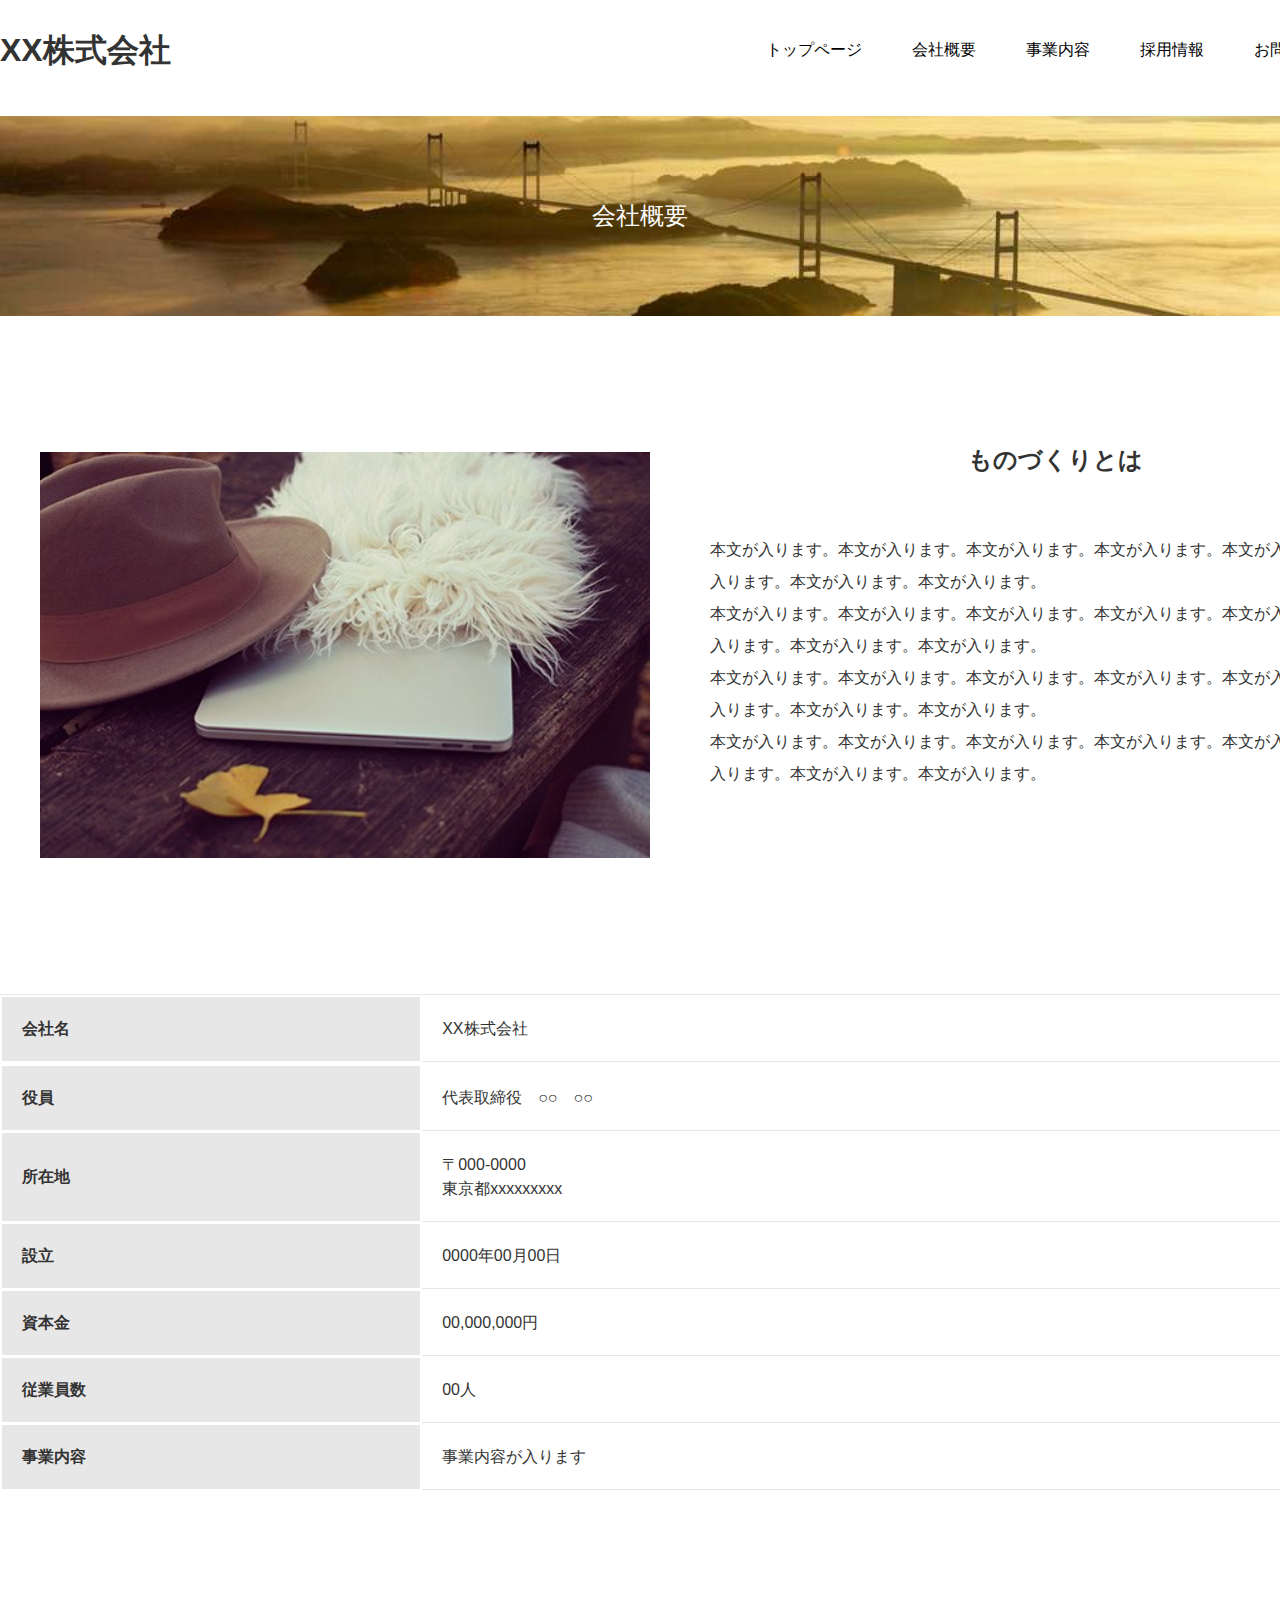
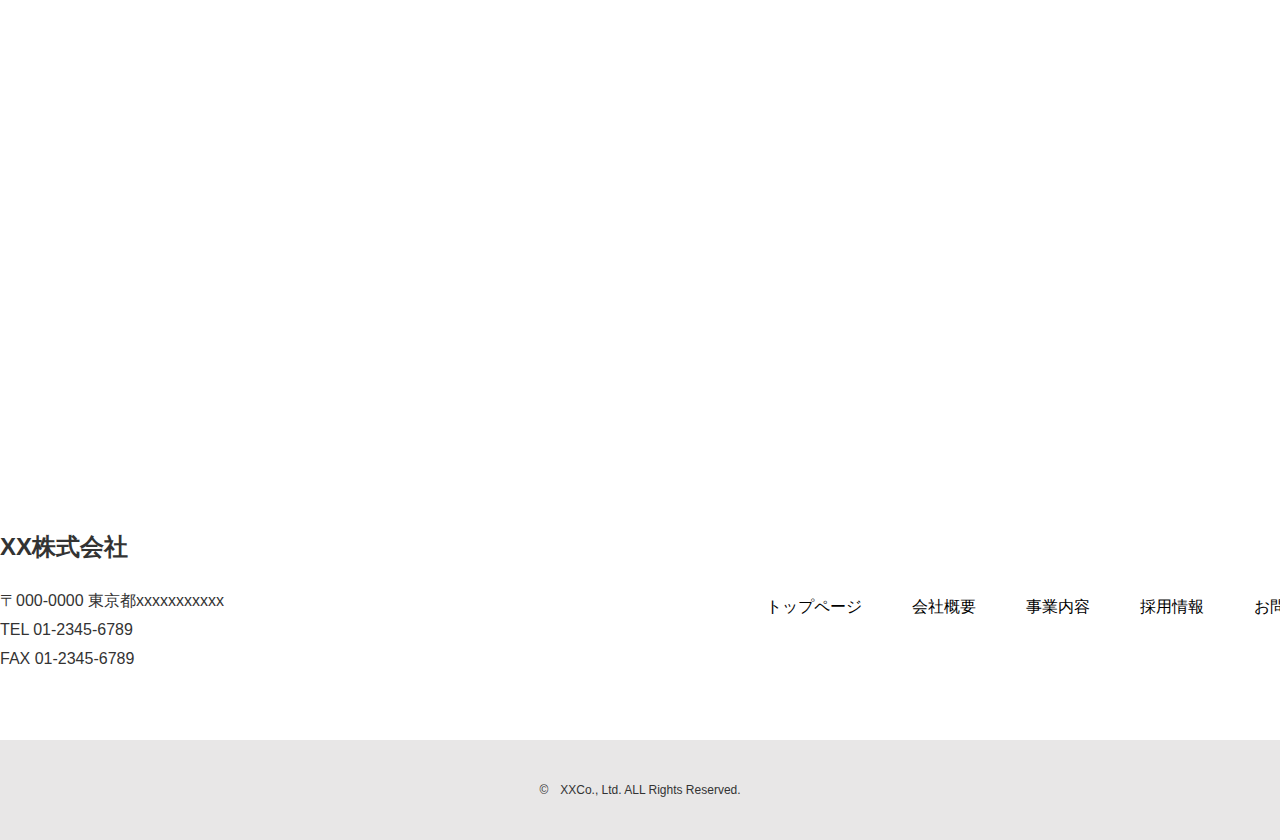
<file: company.html>
<!DOCTYPE html>
<html lang="ja">
<head>
    <meta charset="UTF-8">
    <title>Document</title>
    <link rel="stylesheet" href="style.css">
</head>
<body>
    <header class="header">
        <div class="content-wrapper header-nav">
            <h1>XX株式会社</h1>
            <nav>
                <ul>
                    <li><a href="index.html">トップページ</a></li>
                    <li><a href="company.html">会社概要</a></li>
                    <li><a href="work.html">事業内容</a></li>
                    <li><a href="recruit.html">採用情報</a></li>
                    <li><a href="contact.html">お問い合わせ</a></li>
                </ul>
            </nav>
        </div>
    </header>
    <section class="subvisual">
        <h1>会社概要</h1>
    </section>
    <main>
        <section class="company-greeting">
            <div class="content-wrapper">
                <div class="contents">
                    <figure><img src="images/IMG_7955_s.jpg" alt=""></figure>
                    <div class="content">
                        <h2>ものづくりとは</h2>
                        <p>本文が入ります。本文が入ります。本文が入ります。本文が入ります。本文が入ります。本文が入ります。本文が入ります。本文が入ります。<br>
                        本文が入ります。本文が入ります。本文が入ります。本文が入ります。本文が入ります。本文が入ります。本文が入ります。本文が入ります。<br>
                        本文が入ります。本文が入ります。本文が入ります。本文が入ります。本文が入ります。本文が入ります。本文が入ります。本文が入ります。<br>
                        本文が入ります。本文が入ります。本文が入ります。本文が入ります。本文が入ります。本文が入ります。本文が入ります。本文が入ります。
                        </p>       　
                    </div>
                </div>
            </div>
        </section>
        <section class="company-profile">
            <div class="content-wrapper">
                <table class="company">
                    <tbody>
                        <tr>
                            <th>会社名</th>
                            <td>XX株式会社</td>
                        </tr>
                        <tr>
                            <tr>
                                <th>役員</th>
                                <td>代表取締役　○○　○○</td>
                            </tr>
                            <th>所在地</th>
                            <td>〒000-0000<br>東京都xxxxxxxxx</td>
                        </tr>
                        <tr>
                            <th>設立</th>
                            <td>0000年00月00日</td>
                        </tr>
                        <tr>
                            <th>資本金</th>
                            <td>00,000,000円</td>
                        </tr>
                        <tr>
                            <th>従業員数</th>
                            <td>00人</td>
                        </tr>
                        <tr>
                            <th>事業内容</th>
                            <td>事業内容が入ります</td>
                        </tr>
                    </tbody>                            
                </table>
            </div>
        </section>
        <section class="company-map">
            <iframe src="https://www.google.com/maps/embed?pb=!1m18!1m12!1m3!1d7709.945484652598!2d139.71277001046104!3d35.6614186038692!2m3!1f0!2f0!3f0!3m2!1i1024!2i768!4f13.1!3m3!1m2!1s0x60188b60dd0ff66f%3A0x992c21cfb93704c2!2z44Kk44Oz44K544K_44Oz44K5!5e0!3m2!1sja!2sjp!4v1595662898975!5m2!1sja!2sjp" width="100%" height="450" frameborder="0" style="border:0;" allowfullscreen="" aria-hidden="false" tabindex="0"></iframe>
        </section>
    </main>
    <footer class="footer">
        <div class="content-wrapper">
            <div class="address">
                <h2>XX株式会社</h2>
                <p>〒000-0000
                東京都xxxxxxxxxxx<br>
                TEL 01-2345-6789<br>
                FAX 01-2345-6789
                </p>
            </div>

            <ul>
                <li><a href="index.html">トップページ</a></li>
                <li><a href="company.html">会社概要</a></li>
                <li><a href="work.html">事業内容</a></li>
                <li><a href="recruit.html">採用情報</a></li>
                <li><a href="contact.html">お問い合わせ</a></li>
            </ul>
        </div>
        <div class="copylight">
            <p>©　XXCo., Ltd. ALL Rights Reserved.</p>
        </div>
    </footer>
</body>
</html>
</file>
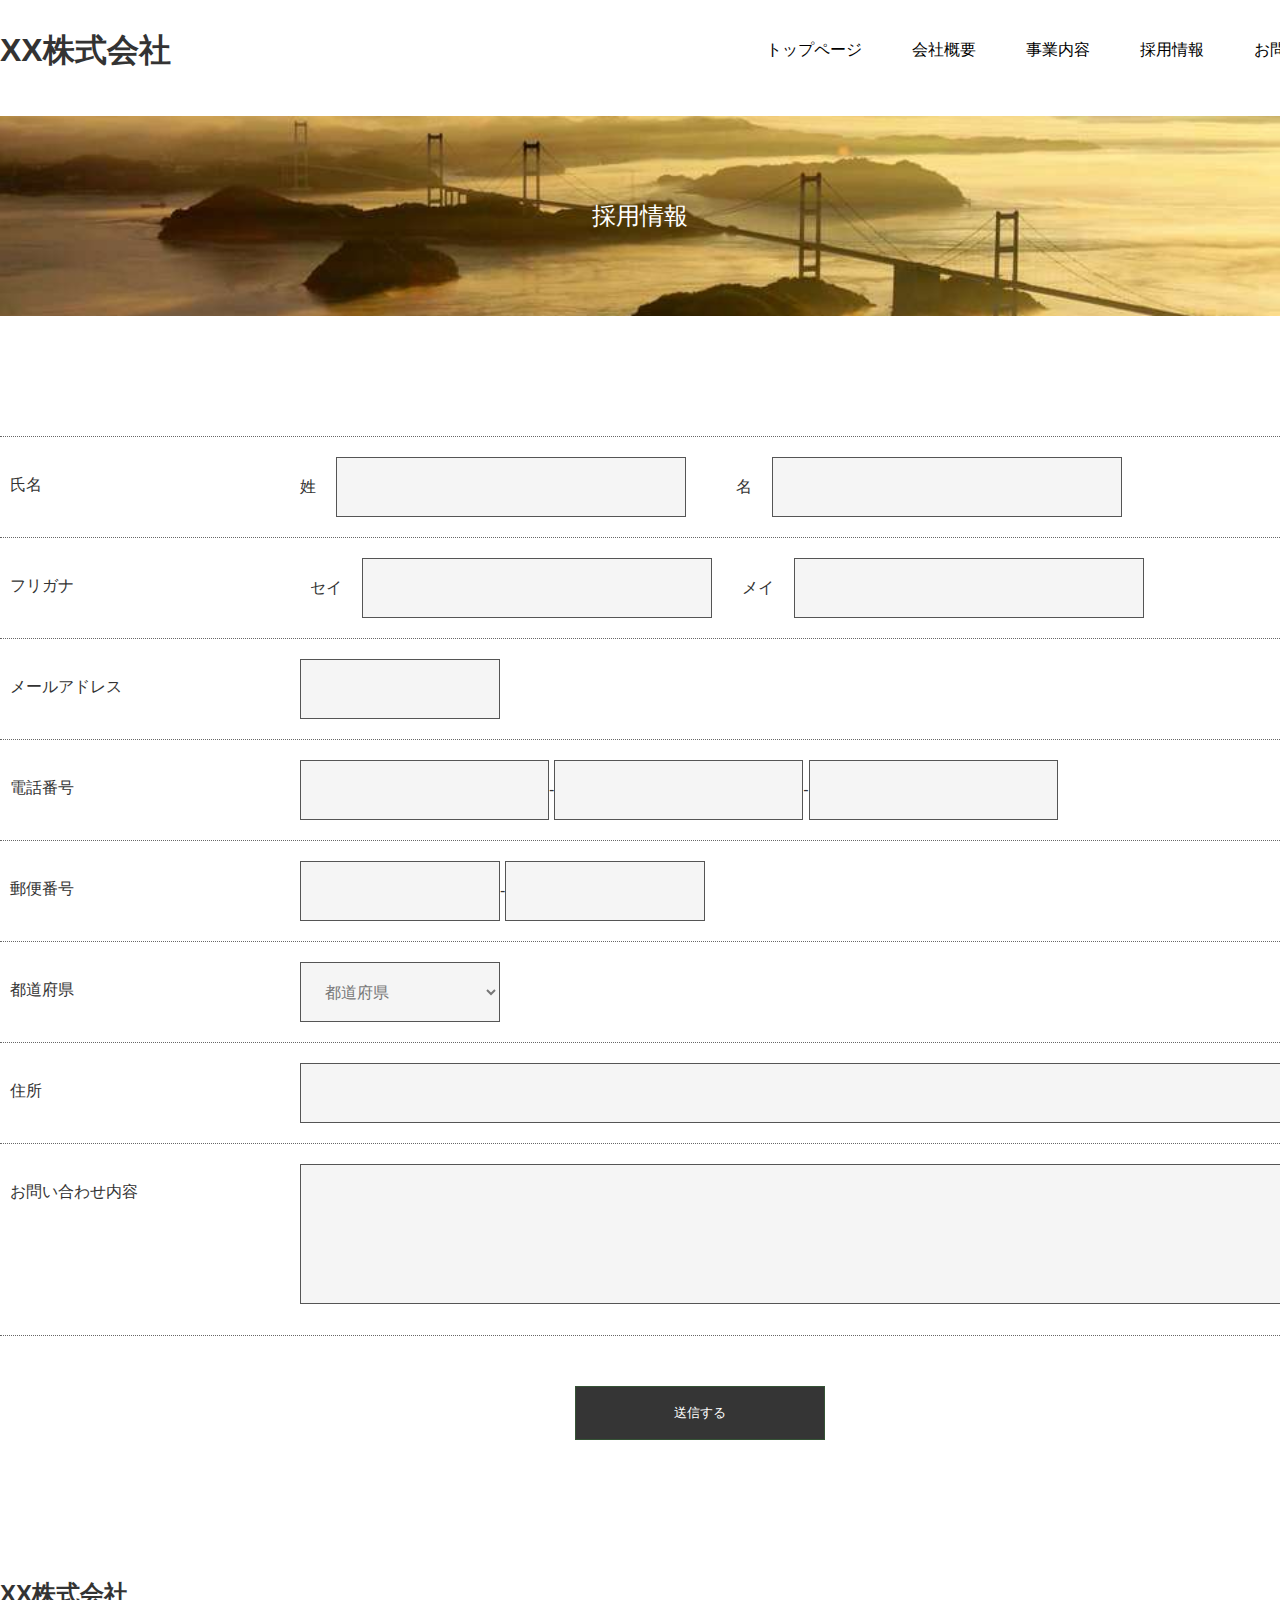
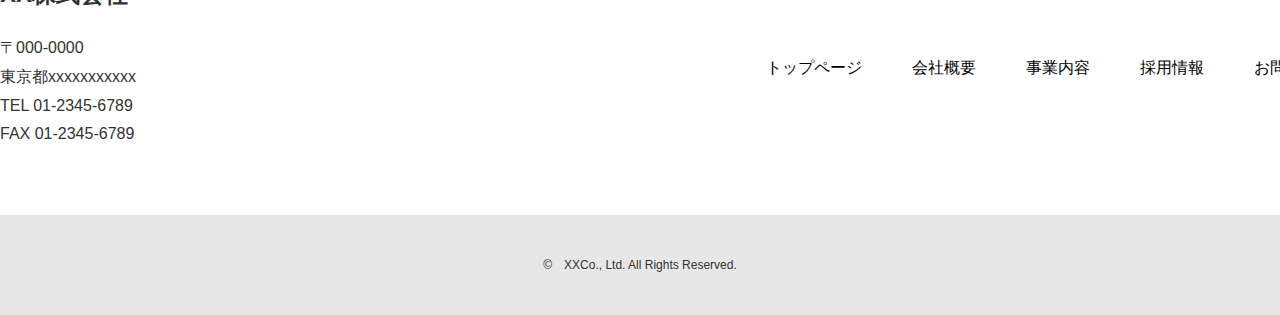
<file: contact.html>
<!DOCTYPE html>
<html lang="ja">
<head>
    <meta charset="UTF-8">
    <title>Document</title>
    <link rel="stylesheet" href="style.css">
</head>
<body>
    <header class="header">
        <div class="content-wrapper header-nav">
            <h1>XX株式会社</h1>
            <nav>
                <ul>
                    <li><a href="index.html">トップページ</a></li>
                    <li><a href="company.html">会社概要</a></li>
                    <li><a href="work.html">事業内容</a></li>
                    <li><a href="recruit.html">採用情報</a></li>
                    <li><a href="contact.html">お問い合わせ</a></li>
                </ul>
            </nav>
        </div>
    </header>
    <section class="subvisual">
        <h1>採用情報</h1>
    </section>

    <main>
        <article class="form">
            <form class="content-wrapper">
                <dl class="name">
                    <dt>氏名</dt>
                    <dd>
                        <span>姓</span><input type="text"><span>名</span><input type="text">
                    </dd>
                </dl>
                <dl class="furigana">
                    <dt>フリガナ</dt>
                    <dd>
                        <span>セイ</span><input type="text"><span>メイ</span><input type="text">
                    </dd>
                </dl>
                <dl class="mail">
                    <dt>メールアドレス</dt>
                    <dd>
                        <input type="text">
                    </dd>
                </dl>
                <dl class="tel">
                    <dt>電話番号</dt>
                    <dd>
                        <input type="text"><span>-</span><input type="text"><span>-</span><input type="text">
                    </dd>
                </dl>
                <dl class="zip">
                    <dt>郵便番号</dt>
                    <dd>
                        <input type="text"><span>-</span><input type="text">
                    </dd>
                </dl>
                <dl class="pref">
                    <dt>都道府県</dt>
                    <dd>
                        <select>
                        <option value="" selected="">都道府県</option>
                        <option value="北海道">北海道</option>
                        <option value="青森県">青森県</option>
                        <option value="岩手県">岩手県</option>
                        <option value="宮城県">宮城県</option>
                        <option value="秋田県">秋田県</option>
                        <option value="山形県">山形県</option>
                        <option value="福島県">福島県</option>
                        <option value="茨城県">茨城県</option>
                        <option value="栃木県">栃木県</option>
                        <option value="群馬県">群馬県</option>
                        <option value="埼玉県">埼玉県</option>
                        <option value="千葉県">千葉県</option>
                        <option value="東京都">東京都</option>
                        <option value="神奈川県">神奈川県</option>
                        <option value="新潟県">新潟県</option>
                        <option value="富山県">富山県</option>
                        <option value="石川県">石川県</option>
                        <option value="福井県">福井県</option>
                        <option value="山梨県">山梨県</option>
                        <option value="長野県">長野県</option>
                        <option value="岐阜県">岐阜県</option>
                        <option value="静岡県">静岡県</option>
                        <option value="愛知県">愛知県</option>
                        <option value="三重県">三重県</option>
                        <option value="滋賀県">滋賀県</option>
                        <option value="京都府">京都府</option>
                        <option value="大阪府">大阪府</option>
                        <option value="兵庫県">兵庫県</option>
                        <option value="奈良県">奈良県</option>
                        <option value="和歌山県">和歌山県</option>
                        <option value="鳥取県">鳥取県</option>
                        <option value="島根県">島根県</option>
                        <option value="岡山県">岡山県</option>
                        <option value="広島県">広島県</option>
                        <option value="山口県">山口県</option>
                        <option value="徳島県">徳島県</option>
                        <option value="香川県">香川県</option>
                        <option value="愛媛県">愛媛県</option>
                        <option value="高知県">高知県</option>
                        <option value="福岡県">福岡県</option>
                        <option value="佐賀県">佐賀県</option>
                        <option value="長崎県">長崎県</option>
                        <option value="熊本県">熊本県</option>
                        <option value="大分県">大分県</option>
                        <option value="宮崎県">宮崎県</option>
                        <option value="鹿児島県">鹿児島県</option>
                        <option value="沖縄県">沖縄県</option>
                        </select>
                    </dd>
                </dl>

                <dl class="address">
                    <dt>住所</dt>
                    <dd>
                        <input type="text">
                    </dd>
                </dl>
                <dl class="multi-text">
                    <dt>お問い合わせ内容</dt>
                    <dd>
                        <textarea></textarea>
                    </dd>
                </dl>
                <section class="form-button">
                    <input type="button" value="送信する">
                </section>
            </form>
        </article>
    </main>

    <footer class="footer">
        <div class="content-wrapper">
            <div class="address">
                <h2>XX株式会社</h2>
                <p>〒000-0000<br>
                    東京都xxxxxxxxxxx<br>
                    TEL 01-2345-6789<br>
                    FAX 01-2345-6789
                </p>
            </div>
            <ul>
                <li><a href="index.html">トップページ</a></li>
                <li><a href="company.html">会社概要</a></li>
                <li><a href="work.html">事業内容</a></li>
                <li><a href="recruit.html">採用情報</a></li>
                <li><a href="contact.html">お問い合わせ</a></li>
            </ul>
        </div>
        <div class="copylight">
            <p>©　XXCo., Ltd. All Rights Reserved.</p>
        </div>
    </footer>
</body>
</html>
</file>
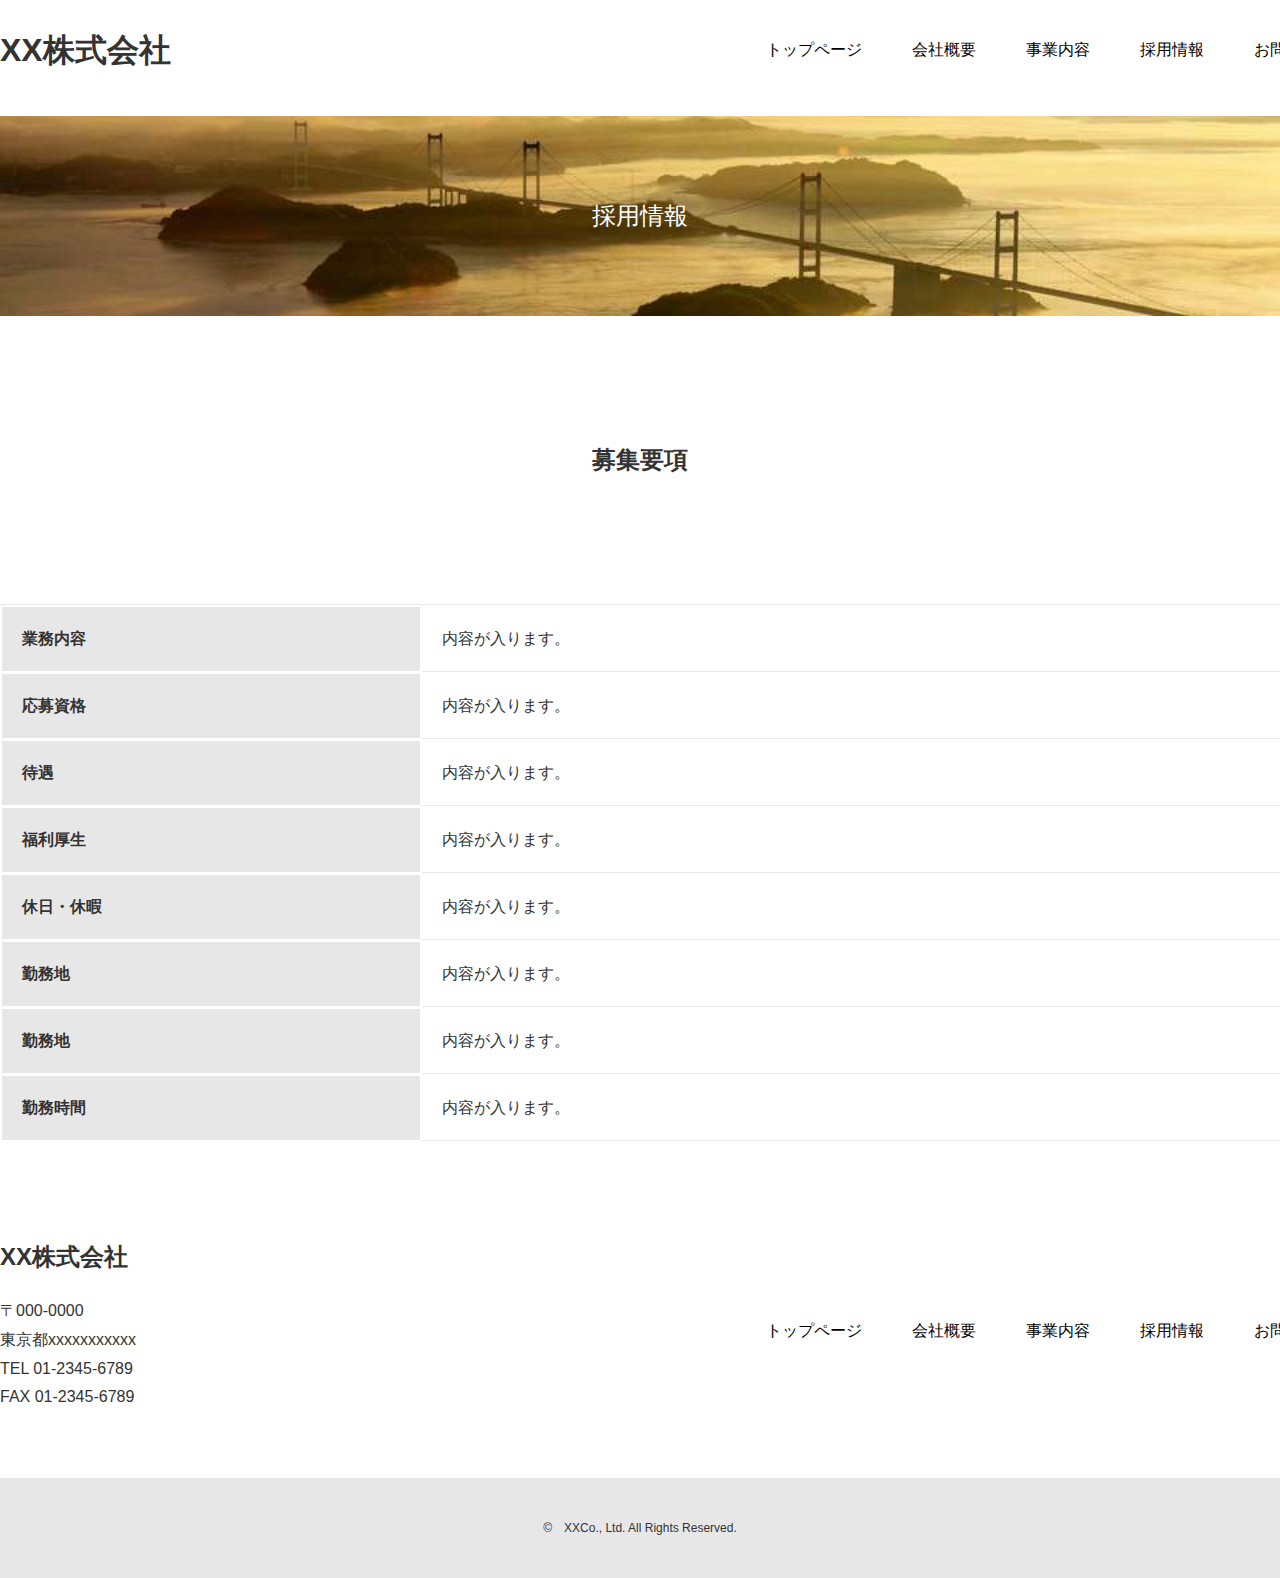
<file: recruit.html>
<!DOCTYPE html>
<html lang="ja">
<head>
    <meta charset="UTF-8">
    <title>Document</title>
    <link rel="stylesheet" href="style.css">
</head>
<body>
    <header class="header">
        <div class="content-wrapper header-nav">
            <h1>XX株式会社</h1>
            <nav>
                <ul>
                    <li><a href="index.html">トップページ</a></li>
                    <li><a href="company.html">会社概要</a></li>
                    <li><a href="work.html">事業内容</a></li>
                    <li><a href="recruit.html">採用情報</a></li>
                    <li><a href="contact.html">お問い合わせ</a></li>
                </ul>
            </nav>
        </div>
    </header>
    <section class="subvisual">
        <h1>採用情報</h1>
    </section>

    <main>
        <section class="recruit-point">
            <h2>募集要項</h2>
        </section>
        <section class="recruit-table">
            <div class="content-wrapper">
                <table class="content">
                    <tbody>
                        <tr>
                            <th>業務内容</th>
                            <td>内容が入ります。</td>
                        </tr>
                        <tr>
                            <th>応募資格</th>
                            <td>内容が入ります。</td>
                        </tr>
                        <tr>
                            <th>待遇</th>
                            <td>内容が入ります。</td>
                        </tr>
                        <tr>
                            <th>福利厚生</th>
                            <td>内容が入ります。</td>
                        </tr>
                        <tr>
                            <th>休日・休暇</th>
                            <td>内容が入ります。</td>
                        </tr>
                        <tr>
                            <th>勤務地</th>
                            <td>内容が入ります。</td>
                        </tr>
                        <tr>
                            <th>勤務地</th>
                            <td>内容が入ります。</td>
                        </tr>
                        <tr>
                            <th>勤務時間</th>
                            <td>内容が入ります。</td>
                        </tr>
                    </tbody>
                </table>
            </div>
        </section>
    </main>

    <footer class="footer">
        <div class="content-wrapper">
            <div class="address">
                <h2>XX株式会社</h2>
                <p>〒000-0000<br>
                    東京都xxxxxxxxxxx<br>
                    TEL 01-2345-6789<br>
                    FAX 01-2345-6789
                </p>
            </div>
            <ul>
                <li><a href="index.html">トップページ</a></li>
                <li><a href="company.html">会社概要</a></li>
                <li><a href="work.html">事業内容</a></li>
                <li><a href="recruit.html">採用情報</a></li>
                <li><a href="contact.html">お問い合わせ</a></li>
            </ul>
        </div>
        <div class="copylight">
            <p>©　XXCo., Ltd. All Rights Reserved.</p>
        </div>
    </footer>
</body>
</html>
</file>
<file: style.css>
@charset "utf-8";

html{
    margin: 0;
    padding: 0;
}

body{
    margin: 0;
    padding: 0;
    font-family:  "Yu Gothic", "游ゴシック", YuGothic, "游ゴシック体", sans-serif;
    font-weight: 500;
    color: #333;
    line-height: 2.0;
}

h2,h3,h4,h5{
    margin: 0;
    padding: 0;
}

img{
    width: 100%;
    vertical-align: bottom;
}

img{
    width: 100%;
    vertical-align: bottom;
}

ul,li,dl,dt,dd{
    margin: 0;
    padding: 0;
    list-style: none;
}

a{
    text-decoration: none;
    color: #000;
}

a:hover {
    transition: .3s;
    opacity: 0.6;
}

section {
    margin-bottom: 120px;
}

.content-wrapper{
    width: 1400px;
    margin: 0 auto;
}

.header{
    width: 100%;
}

.header-nav{
    height: 100px;
    display: flex;
    justify-content: space-between;
    align-items: center;
}

.header nav ul{
    display: flex;
    justify-content: space-between;
    align-items: center;
}

.header nav ul li{
    margin-right: 50px;
}

.mainvisual{
    position: relative;
    height: 600px;
}

.mainvisual img{
    width: 70%;
    height: 500px;
    object-fit: cover;
    margin-left: 30%;
}

.mainvisual h2{
    position: absolute;
    top: 30%;
    left: 20%;
    background: rgba(255, 255, 255, 0.6);
    font-size: 3rem;
    padding: 1rem;
}

.bg1{
    background: #e8e7e7;
    height: 700px;
    width: 45%;
    position: absolute;
    top: -18%;
    left: 0;
    z-index: -1;
}

.greeting h2{
    margin-bottom: 50px;
    text-align: center;
}

.greeting .contents{
    display: flex;
    width: 100%;
    justify-content: space-between;
    margin: 0 auto;
    align-items: center;
}

.greeting .contents figure{
    width: 50%;
}

.greeting .content {
    width: 48%;
}

.work{
    width: 100%;
    padding-top: 40px;
    position: relative;
}

.work::before{
    content: '';
    background: #e8e7e7;
    position: absolute;
    width: 100%;
    height: 300px;
    z-index: -1;
}

.work h2{
    margin-bottom: 60px;
    text-align: center;
}

.work ul{
    display: flex;
    justify-content: space-between;
    width: 1400px;
    margin: 0 auto;
}

.work ul li{
    width: 400px;
}

.work ul li figure{
    margin: 0;
}

.news .content-wrapper{
    width: 1200px;
    margin: 0 auto;
    margin-bottom: 180px;
}

.news h2{
    margin-bottom: 50px;
    text-align: center;
}

.news li{
    border-bottom: dotted 1px #dedede;
    padding-top: 20px;
    padding-bottom: 20px;
}

.news li a{
    color: #333333;
}

.news li a:hover{
    opacity: 0.6;
}

.news li time{
    font-size: 0.75em;
    color: #949494;
    padding-right: 0px;
    margin-right: 80px;
}

.recruit {
    position: relative;
}

.recruit-img img{
    width: 80%;
    height: 400px;
    margin-right: 20%;
    object-fit: cover;
}

.recruit-img::after{
    content: "";
    position: absolute;
    width: 80%;
    height: 100%;
    top: 0;
    left: 0;
    background-color: rgba(0,0,0,0.4);
}

.recruit h2 a{
    position: absolute;
    top: 45%;
    right: 52%;
    width: 250px;
    height: 60px;
    background-color: rgba(255,255,255,0.6);
    line-height: 60px;
    text-align: center;
}

.bg2{
    position:absolute;
    background: #e8e7e7;
    height: 400px;
    width: 45%;
    top: -20%;
    right: 0;
    z-index: -1;
}

footer .content-wrapper{
    display: flex;
    justify-content: space-between;
    align-items: center;
    padding: 50px 0;
}

.address p{
    line-height: 1.8;
}

footer ul{
    display: flex;
}

footer ul li{
    margin-right: 50px;
}

.copylight p{
    text-align: center;
    font-size: 0.75em;
    margin: 0;
    line-height: 100px;
    color: #333;
    background-color: #e8e7e7;
}

.subvisual{
    margin-bottom: 120px;
    background-image: url(images/web_thumb.jpg);
    background-repeat: no-repeat;
    background-position: center;
    background-size: cover;
}

.subvisual h1{
    text-align: center;
    font-size: 1.5rem;
    color: #fff;
    line-height: 200px;
    font-weight: normal;
}

.company-greeting{
    margin-bottom: 120px;
}

.company-greeting .contents{
    display: grid;
    grid-template-columns: 1fr 1fr;
    grid-gap: 20px;
}

.company-greeting h2{
    margin-bottom: 50px;
    text-align: center;
}

.company-profile{
    margin-bottom: 120px;
}

table.company{
    width: 100%;
    margin: 0 auto;
    border-top: 1px solid #e8e7e7;
}

table.company th{
    background-color: #e8e7e7;
    box-sizing: border-box;
    padding: 20px;
    width: 30%;
    line-height: 1.5em;
    text-align: left;
    border-bottom: 1px solid #fff;
}

table.company td{
    text-align: left;
    box-sizing: border-box;
    padding: 20px;
    border-bottom: 1px solid #e8e7e7;
    line-height: 1.5em;
}

.company-map{
    margin-bottom: 0px;
}

.work-description01{
    margin-bottom: 240px;
}

.work-description01 dl{
    width: 100%;
    position: relative;
}

.work-description01 dl dt img{
    width: 60%;
    height: 500px;
    object-fit: cover;
}

.work-description01 dl dd{
    width: 40%;
    position: absolute;
    top: 40%;
    left: 40%;
    background-color: #fff;
    color: #333;
    padding: 80px;
    z-index: 2;
}

.work-description02{
    margin-bottom: 240px;
}

.work-description02 dl{
    width: 100%;
    position: relative;
}

.work-description02 dl dt img{
    width: 60%;
    height: 500px;
    object-fit: cover;
}

.work-description02 dt{
    display: flex;
    justify-content: flex-end;
}

.work-description02 dl dd{
    width: 40%;
    position: absolute;
    top: 40%;
    left: 10%;
    background-color: #fff;
    color: #333;
    padding: 80px;
    z-index: 2;
}

.work-description03{
    margin-bottom: 240px;
}

.work-description03 dl{
    width: 100%;
    position: relative;
}

.work-description03 dl dt img{
    width: 60%;
    height: 500px;
    object-fit: cover;
}

.work-description03 dl dd{
    width: 40%;
    position: absolute;
    top: 40%;
    left: 40%;
    background-color: #fff;
    color: #333;
    padding: 80px;
    z-index: 2;
}

.recruit-point h2{
    text-align: center;
    margin-bottom: 80px;
}

.recruit-table{
    margin-bottom: 40px;
}

table.content{
    width: 100%;
    border-top: 1px solid #e8e7e7;
}

table.content th{
    background-color: #e8e7e7;
    box-sizing: border-box;
    padding: 20px;
    width: 30%;
    line-height: 1.5em;
    text-align: left;
}

table.content th:first-of-type{
    border-bottom: 1px solid #fff;
}

table.content td{
    text-align: left;
    box-sizing: border-box;
    padding: 20px;
    border-bottom: 1px solid #e8e7e7;
    line-height: 1.5em;
}

.form{
    margin-bottom: 80px;
}

.form dl{
    display: flex;
    padding: 20px 0;
    border-bottom: 1px dotted #676767;
}

.form dl:first-of-type{
    border-top: 1px dotted #676767;
}

.form dt{
    width: 300px;
    box-sizing: border-box;
    padding: 20px 0 20px 10px;
    line-height: 1em;
}

.form dd{
    width: calc(100% - 300px);
    box-sizing: border-box;
}

.form dd input,
.form dd select,
.form dd textarea{
    font-size: 1rem;
    color: #777;
    border: 1px solid #555;
    background-color: #f5f5f5;
    box-sizing: border-box;
}

.form dd input,
.form dd select{
    line-height: 60px;
    height: 60px;
    padding: 0 20px;
}

.form dd textarea{
    height: 140px;
    line-height: 2em;
    padding: 20px;
}

.form dl.name dd{
    padding: 0 0 0 25px;
}

.form dl.name dd{
    padding: 0 20px 0 0;
}

.form dl.name dd span{
    margin: 0 20px 0 0;
}

.form dl.name dd input{
    width: 350px;
}

.form dl.name dd input:first-of-type{
    margin: 0 50px 0 0;
}

.form dl.furigana dd{
    padding: 0 0 0 10px;
}

.form dl.furigana dd span{
    margin: 0 20px 0 0;
}

.form dl.furigana dd input{
    width: 350px;
}

.form dl.furigana dd input:first-of-type{
    margin: 0 30px 0 0;
}

.forn dl.mail dd input{
    width: calc(100% - 20px);
}

.form dl.mail dd input{
    width: 200px;
}

.form dl.zip dd sapn{
    margin: 0 20px;
}

.form dl.zip dd input{
    width: 200px;
}

.form dl.pref dd select{
    width: 200px;
}

.form dl.address dd input{
    width: calc(100% - 20px);
}

.form dl.multi-text dd textarea{
    width: calc(100% - 20px);
}

.form .form-button{
    display: flex;
    justify-content: center;
    margin: 50px auto 0 auto;
}

.form .form-button input{
    display: block;
    width: 250px;
    line-height: 50px;
    text-align: center;
    color: #fff;
    background-color: #353535;
    border: 1px solid #355335;
    margin: 0 15px;
    cursor: pointer;
    transition: .3s ease all;
}

.form .form-button input:hover{
    background-color: transparent;
    color: #444;
    transition: .3s ease all;
}
</file>
